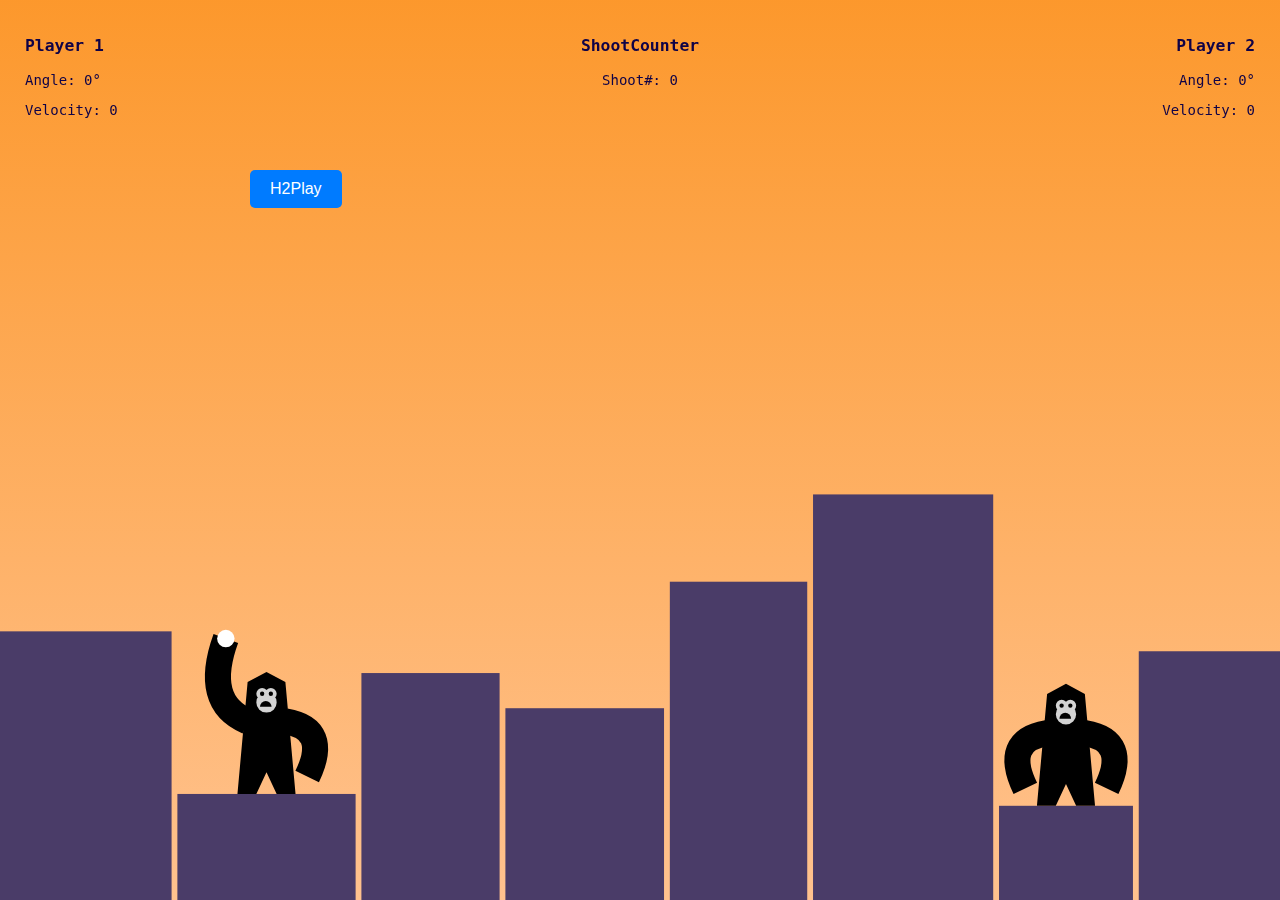
<file: index.html>
<!DOCTYPE html>
<html lang="en">
  <head>
    <meta charset="utf-8" />
    <title>Gorillas</title>
    <link rel="stylesheet" href="index.css" />
    <script src="index.js" defer></script>
    
  </head>
  <body>
    <div class="canvas">
      <button id="toggleButton">H2Play</button>
      <div id="toggleText" class="hidden">Grab the bomb with the mouse and drag it to set the throwing angle and the velocity; then release the mouse.</div>
  </div>

    <canvas id="game"></canvas>

    <audio id="shootBomb">
      <source src="Pickup_04.mp3" type="audio/mpeg">
    </audio>

    <audio id="hitGorilla">
      <source src="Hero_Death_00.mp3" type="audio/mpeg">
    </audio>

    <audio id="missGorilla">
      <source src="Hit_02.mp3" type="audio/mpeg">
    </audio>

    <div id="info-left">
      <h3>Player 1</h3>
      <p>Angle: <span class="angle">0</span>°</p>
      <p>Velocity: <span class="velocity">0</span></p>
     
    </div>

    <div id="info-right">
      <h3>Player 2</h3>
      <p>Angle: <span class="angle">0</span>°</p>
      <p>Velocity: <span class="velocity">0</span></p>
     
    </div>


    <div id="info-center">
      <h3>ShootCounter</h3>
      <p>Shoot#: <span class="shoot">0</span></p>
     </div>

    <div id="bomb-grab-area"></div>

    <div id="congratulations">
      <h1><span id="winner">?</span> won!</h1>
      <button id="new-game">New Game</button>
    </div>

   
    
  </body>
</html>
</file>
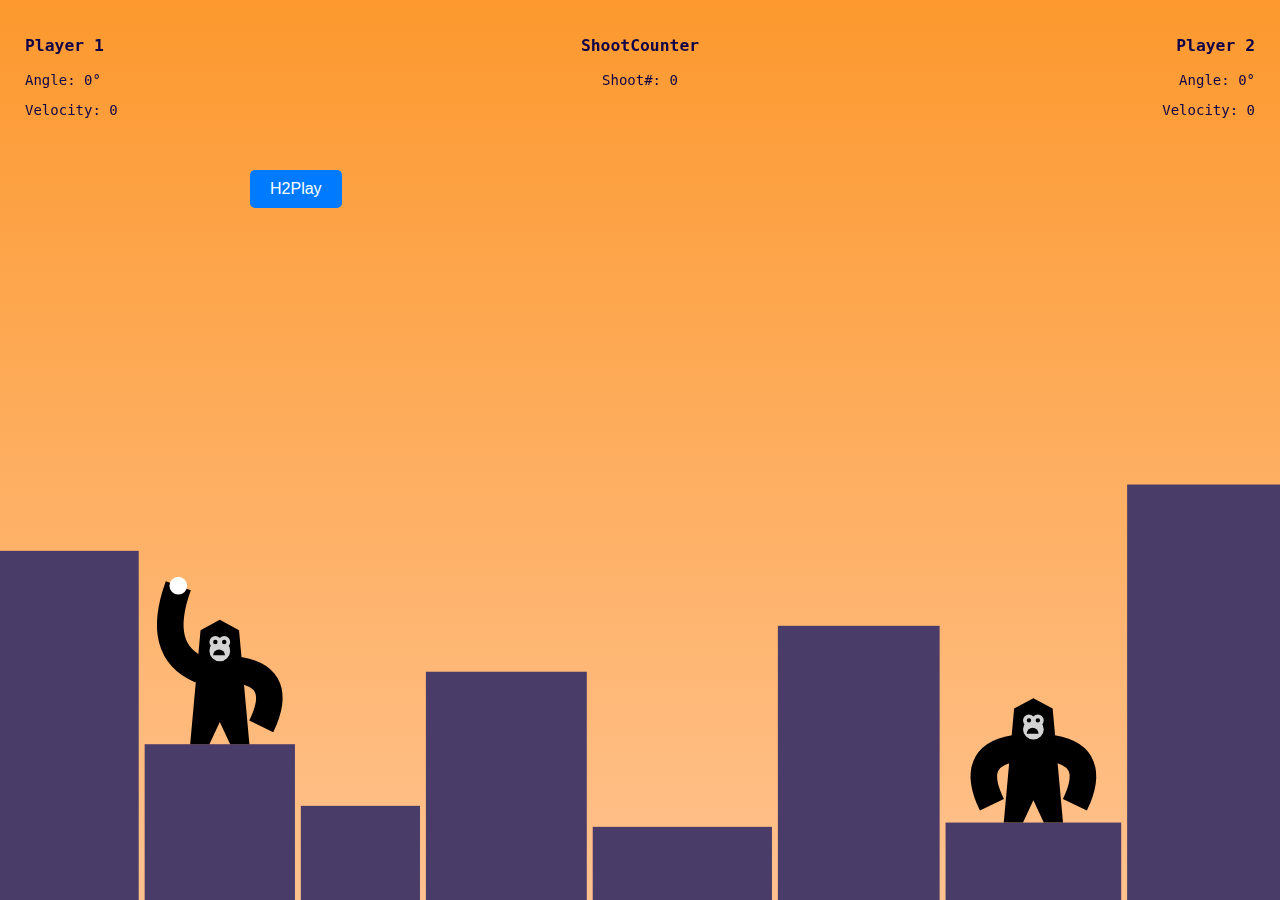
<file: gorillas.html>
<!DOCTYPE html>
<html lang="en">
  <head>
    <meta charset="utf-8" />
    <title>Gorillas</title>
    <link rel="stylesheet" href="index.css" />
    <script src="index.js" defer></script>
    
  </head>
  <body>
    <div class="canvas">
      <button id="toggleButton">H2Play</button>
      <div id="toggleText" class="hidden">Grab the bomb with the mouse and drag it to set the throwing angle and the velocity; then release the mouse.</div>
  </div>

    <canvas id="game"></canvas>

    <audio id="shootBomb">
      <source src="Pickup_04.mp3" type="audio/mpeg">
    </audio>

    <audio id="hitGorilla">
      <source src="Hero_Death_00.mp3" type="audio/mpeg">
    </audio>

    <audio id="missGorilla">
      <source src="Hit_02.mp3" type="audio/mpeg">
    </audio>

    <div id="info-left">
      <h3>Player 1</h3>
      <p>Angle: <span class="angle">0</span>°</p>
      <p>Velocity: <span class="velocity">0</span></p>
     
    </div>

    <div id="info-right">
      <h3>Player 2</h3>
      <p>Angle: <span class="angle">0</span>°</p>
      <p>Velocity: <span class="velocity">0</span></p>
     
    </div>


    <div id="info-center">
      <h3>ShootCounter</h3>
      <p>Shoot#: <span class="shoot">0</span></p>
     </div>

    <div id="bomb-grab-area"></div>

    <div id="congratulations">
      <h1><span id="winner">?</span> won!</h1>
      <button id="new-game">New Game</button>
    </div>

   
    
  </body>
</html>
</file>
<file: index.css>
body {
  margin: 0;
  padding: 0;
  font-family: monospace;
  font-size: 14px;
  color: rgb(15, 2, 71);
  user-select: none;
  -webkit-user-select: none;
  display: flex;
  justify-content: center;
  align-items: center;
  height: 100%;

}

#info-left {
  position: absolute;
  top: 20px;
  left: 25px;
}

#info-right {
  position: absolute;
  top: 20px;
  right: 25px;
  text-align: right;
}

#info-center {
  position: absolute;
  left: 150;
  top: 20px; 
  text-align: center;
}


#bomb-grab-area {
  position: absolute;
  width: 30px;
  height: 30px;
  border-radius: 50%;
  background-color: transparent;
  cursor: grab;
}

#congratulations {
  position: absolute;
  visibility: hidden;
}

.canvas {
  position: relative;
  width: 300%;
  height: 100%;
  background-color: #f0f0f0;
}

button {
  position: absolute;
  /* top: 0px; */
  margin-top: -280px;
  margin-left: 250px;

  /* transform: translateX(500); */
 
  padding: 10px 20px;
  font-size: 16px;
  cursor: pointer;
  background-color: #007BFF;
  color: white;
  border: none;
  border-radius: 5px;
}

.hidden {
  display: none;
}

#toggleText {
  position: absolute;
  top: -200px;
 margin-left: 250px;
 
 right: -500px;
  
  font-size: 15px;
  color: #333;
}
</file>
